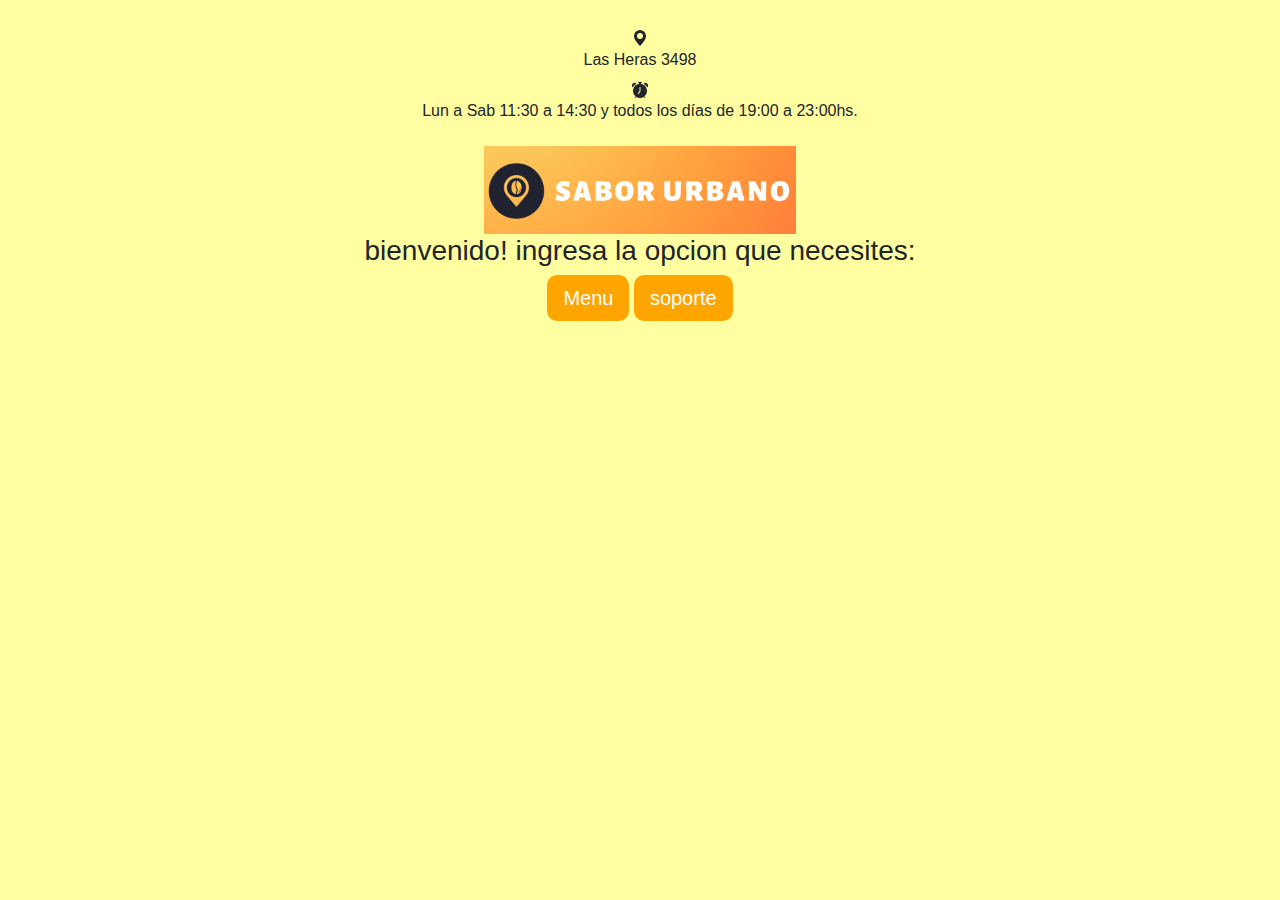
<file: index.html>
<!DOCTYPE html>
<html lang="en">
<head>
    <meta charset="UTF-8">
    <meta http-equiv="X-UA-Compatible" content="IE=edge">
    <meta name="viewport" content="width=device-width, initial-scale=1.0">
    <title>Document</title>
    <link rel="stylesheet" href="./css/bootstrap.css">
    <link rel="stylesheet" href="./css/bootstrap4-daydream.css">
    <link rel="stylesheet" href="estilos.css">
</head>
<body>
    <div class="center direccion"> <svg xmlns="http://www.w3.org/2000/svg" width="16" height="16" fill="currentColor" class="bi bi-geo-alt-fill" viewBox="0 0 16 16">
        <path d="M8 16s6-5.686 6-10A6 6 0 0 0 2 6c0 4.314 6 10 6 10zm0-7a3 3 0 1 1 0-6 3 3 0 0 1 0 6z"/>
      </svg>
      <h6>Las Heras 3498</h6>
      <svg xmlns="http://www.w3.org/2000/svg" width="16" height="16" fill="currentColor" class="bi bi-alarm-fill" viewBox="0 0 16 16">
        <path d="M6 .5a.5.5 0 0 1 .5-.5h3a.5.5 0 0 1 0 1H9v1.07a7.001 7.001 0 0 1 3.274 12.474l.601.602a.5.5 0 0 1-.707.708l-.746-.746A6.97 6.97 0 0 1 8 16a6.97 6.97 0 0 1-3.422-.892l-.746.746a.5.5 0 0 1-.707-.708l.602-.602A7.001 7.001 0 0 1 7 2.07V1h-.5A.5.5 0 0 1 6 .5zm2.5 5a.5.5 0 0 0-1 0v3.362l-1.429 2.38a.5.5 0 1 0 .858.515l1.5-2.5A.5.5 0 0 0 8.5 9V5.5zM.86 5.387A2.5 2.5 0 1 1 4.387 1.86 8.035 8.035 0 0 0 .86 5.387zM11.613 1.86a2.5 2.5 0 1 1 3.527 3.527 8.035 8.035 0 0 0-3.527-3.527z"/>
      </svg>
      <h6>Lun a Sab 11:30 a 14:30 y todos los días de 19:00 a 23:00hs.</h6>
    </div>
    <div class="center">
        <img src="./image/imagen 4.png" alt="" class="imagen">
        <h3>bienvenido! ingresa la opcion que necesites:</h3>
       <a href="menu.html"><button type="button" class="btn btn-secondary btn-lg">Menu</button></a>
        <a href="soporte.html"><button type="button" class="btn btn-secondary btn-lg">soporte</button></a>
    </div>
  
</body>
</html>
</file>
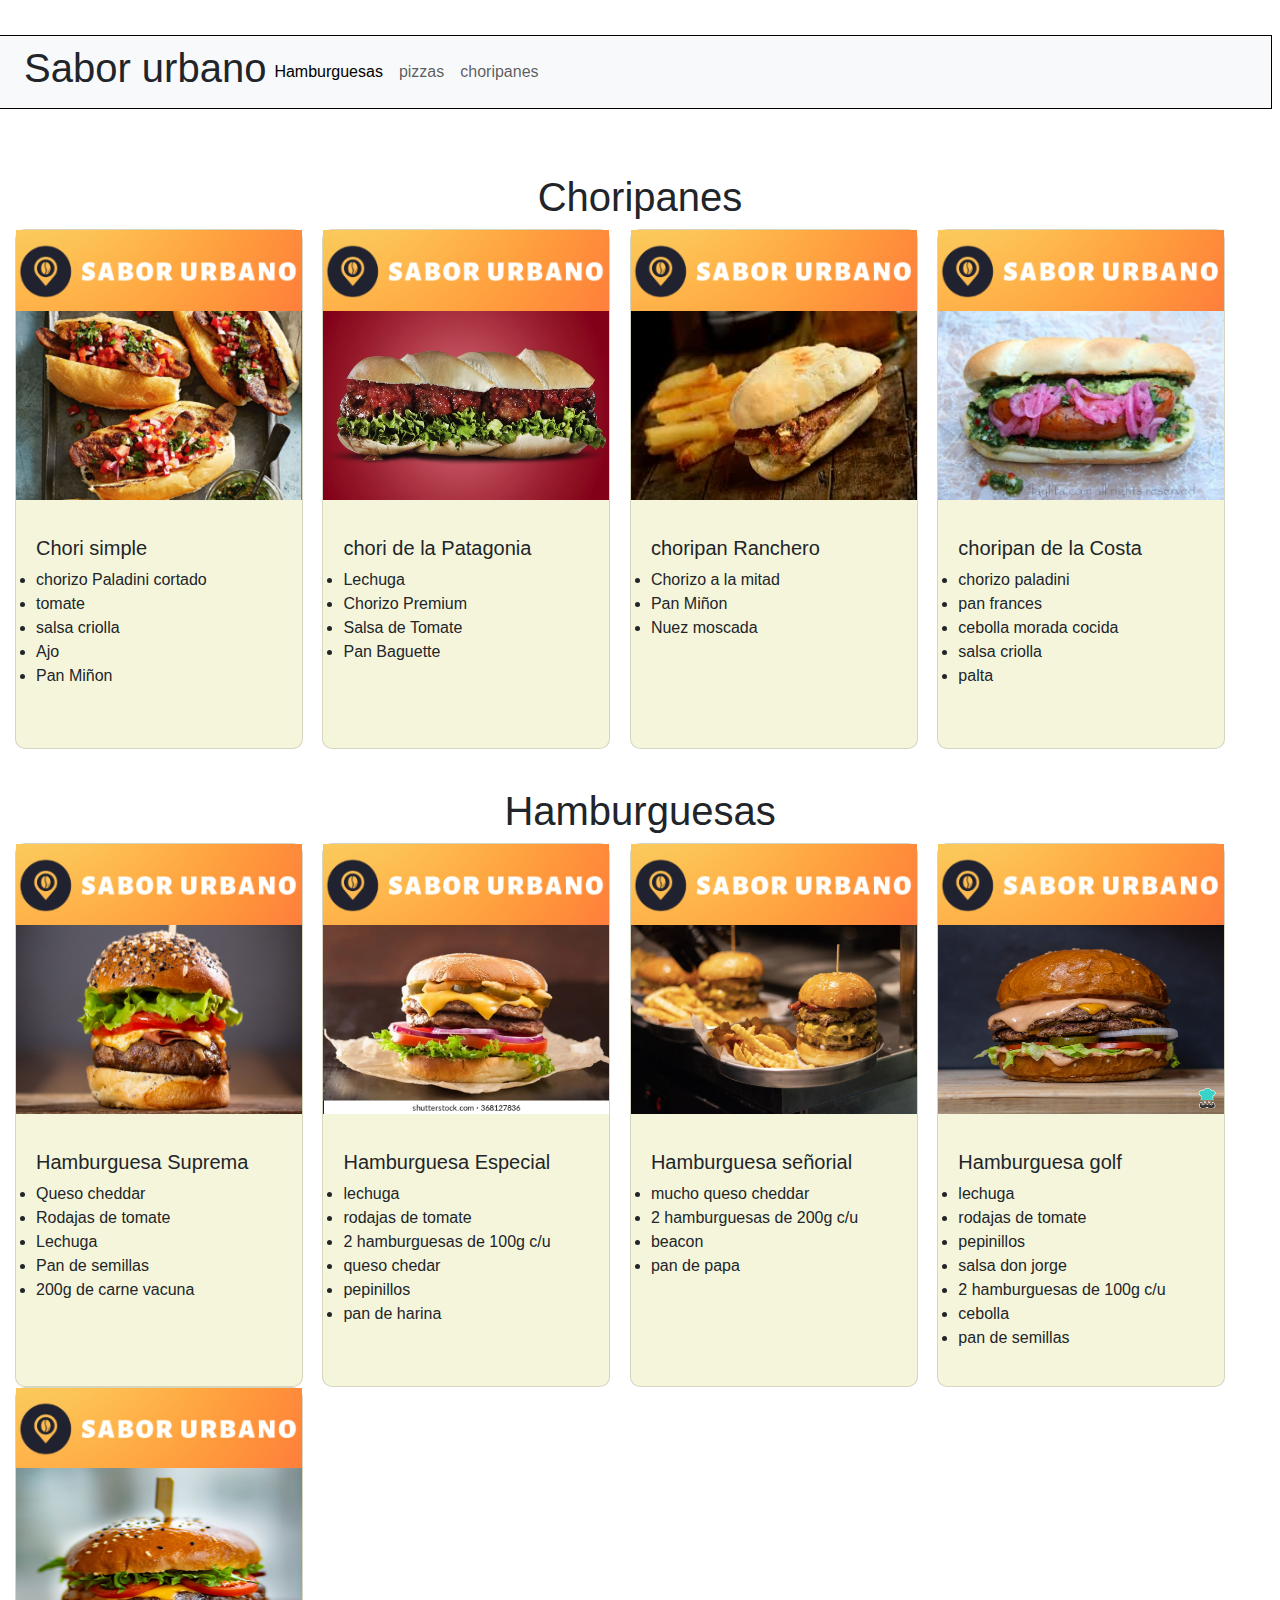
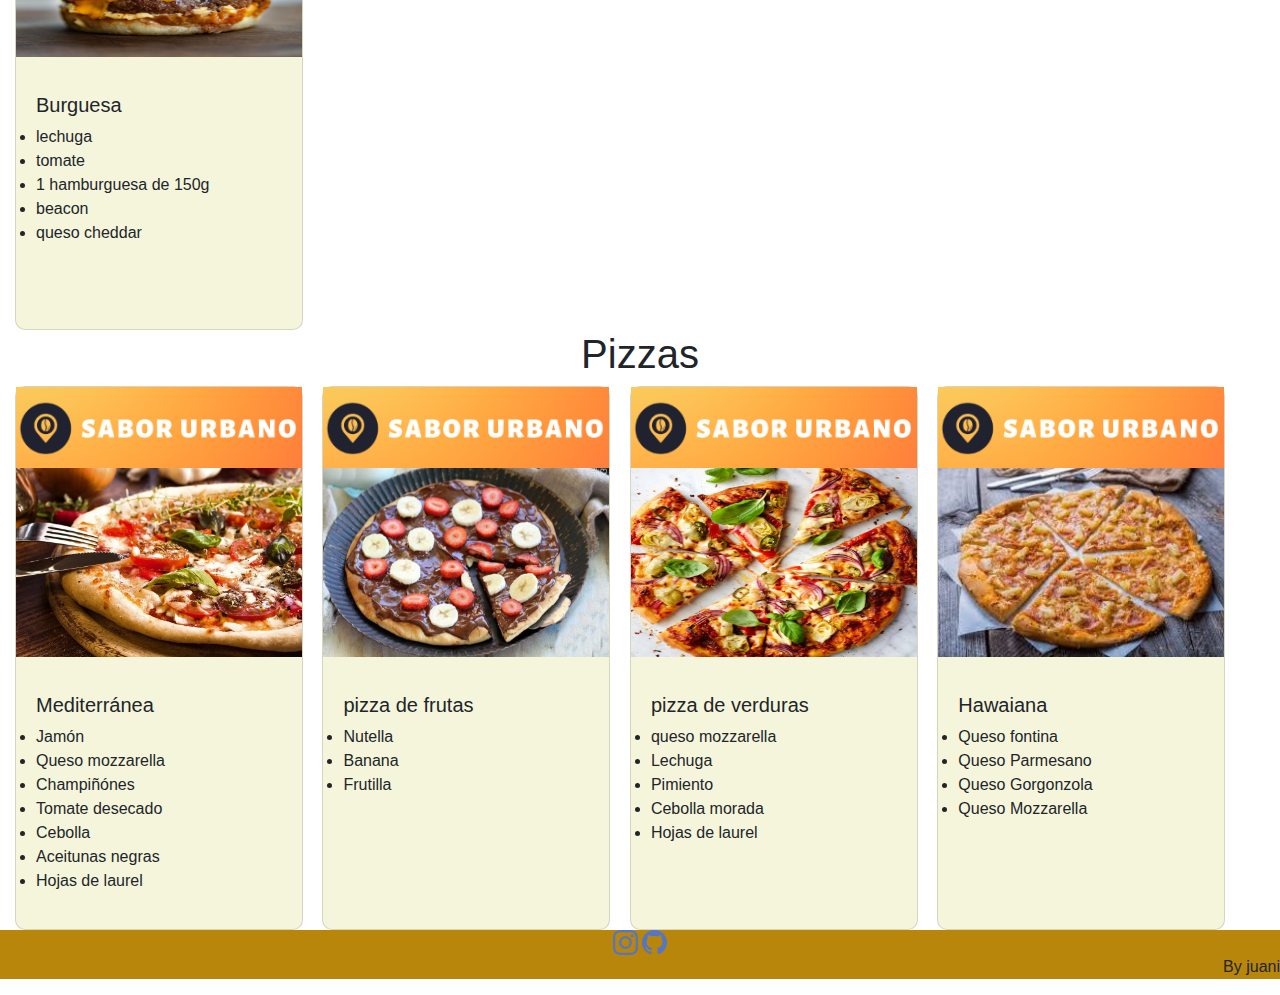
<file: menu.html>
<!DOCTYPE html>
<html lang="en">
<head>
    <meta charset="UTF-8">
    <meta http-equiv="X-UA-Compatible" content="IE=edge">
    <meta name="viewport" content="width=device-width, initial-scale=1.0">
    <title>Document</title>
    <link rel="preconnect" href="https://fonts.googleapis.com">
<link rel="preconnect" href="https://fonts.gstatic.com" crossorigin>
<link href="https://fonts.googleapis.com/css2?family=Fjalla+One&family=Noto+Sans+Syriac+Eastern&display=swap" rel="stylesheet">
  <link rel="stylesheet" href="./css/bootstrap.css">
    <link rel="stylesheet" href="./css/bootstrap4-daydream.css">
    <link rel="stylesheet" href="style.css">
</head>
<body>
    <nav class="navbar navbar-expand-lg bg-light" id="nave">
        <div class="container-fluid">
          <h1 class="nombre">Sabor urbano</h1>
          <div class="collapse navbar-collapse" id="navbarSupportedContent">
            <ul class="navbar-nav me-auto mb-2 mb-lg-0">
            <li class="nav-item">
                <a class="nav-link active" aria-current="page" href="#hamburguesas">Hamburguesas</a>
              </li>
            <li class="nav-item">
                <a class="nav-link" href="#pizas">pizzas</a>
              </li>
              <li class="nav-item">
                <a class="nav-link" href="#choripanes">choripanes</a>
              </li>
            
          </div>
    </nav>
    <div id="choripanes">
      <h1 class="center">Choripanes</h1>
        <div class="card" style="width: 18rem;">
        <img src="./image/imagen 4.png" id="logo" class="card-img-top" alt="...">
        <img src="./image/chori1.png"class="card-img-top piza"  alt="">
        <div class="card-body">
          <p class="card-text">
            <h5>Chori simple</h5>
            <li>chorizo Paladini cortado</li>
            <li>tomate</li>
            <li>salsa criolla</li>
            <li>Ajo</li>
            <li>Pan Miñon</li>
            <li class="no"></li>
        </p>
        </div>
        </div>
        <div class="card" style="width: 18rem;">
        <img src="./image/imagen 4.png" class="card-img-top" alt="...">
        <img src="./image/chori2.png" class="card-img-top piza"  alt="">
        <div class="card-body">
          <p class="card-text">
          <h5>chori de la Patagonia</h5>
          <li>Lechuga</li>
          <li>Chorizo Premium</li>
          <li>Salsa de Tomate</li>
          <li>Pan Baguette</li>
          <li class="no"></li>
          <li class="no"></li>
        </p>
        </div>
      </div>
      <div class="card" style="width: 18rem;">
        <img src="./image/imagen 4.png" class="card-img-top" alt="...">
        <img src="./image/chori3.png" class="card-img-top piza" alt="">
        <div class="card-body">
          <p class="card-text">
            <h5>choripan Ranchero</h5>
            <li>Chorizo a la mitad</li>
            <li>Pan Miñon</li>
            <li>Nuez moscada</li>
            <li class="no"></li>
            <li class="no"></li>
            <li class="no"></li>
        </p>
        </div>
      </div>
      <div class="card" style="width: 18rem;">
        <img src="./image/imagen 4.png" class="card-img-top" alt="...">
        <img src="./image/chori4.png" class="card-img-top piza" alt="">
        <div class="card-body">
          <p class="card-text">
            <h5>choripan de la Costa</h5>
            <li>chorizo paladini</li>
<li>pan frances</li>
<li>cebolla morada cocida</li>
<li>salsa criolla</li>
<li>palta</li>
<li class="no"></li>
        </p>
        </div>
      </div>
    </div>
  </div>
  <div id="hamburguesas">
    <h1 class="center">Hamburguesas</h1>
    <div class="card" style="width: 18rem;">
      <img src="./image/imagen 4.png" class="card-img-top" alt="...">
      <img src="./image/hamburguesa1.png" class="card-img-top piza" alt="">
      <div class="card-body">
        <p class="card-text">
          <h5>Hamburguesa Suprema </h5>
        <li>Queso cheddar</li>
        <li>Rodajas de tomate</li>
        <li>Lechuga</li>
        <li>Pan de semillas</li>
        <li>200g de carne vacuna</li>
        <li class="no"></li>
        <li class="no"></li>
        
      </p>
      </div>
    </div>
    <div class="card" style="width: 18rem;">
      <img src="./image/imagen 4.png" class="card-img-top" alt="...">
      <img src="./image/hamburguesa2.png" class="card-img-top piza" alt="">
      <div class="card-body">
        <p class="card-text">
          <h5>Hamburguesa Especial </h5>
          <li>lechuga</li>
          <li>rodajas de tomate</li>
          <li>2 hamburguesas de 100g c/u</li>
          <li>queso chedar</li> 
          <li>pepinillos</li>
          <li>pan de harina</li>
          <li class="no"></li>
         
      </p>
      </div>
    </div>
    <div class="card" style="width: 18rem;">
      <img src="./image/imagen 4.png" class="card-img-top" alt="...">
      <img src="./image/hamburguesa3.png" class="card-img-top piza" alt="">
      <div class="card-body">
        <p class="card-text">
          <h5>Hamburguesa señorial</h5>
        <li>mucho queso cheddar</li>
        <li>2 hamburguesas de 200g c/u</li>
        <li>beacon</li>
        <li>pan de papa</li>
        <li class="no"></li>
        <li class="no"></li>
        <li class="no"></li>
      </p>
      </div>
    </div>
    <div class="card" style="width: 18rem;">
      <img src="./image/imagen 4.png" class="card-img-top" alt="...">
      <img src="./image/hamburguesa4.png" class="card-img-top piza" alt="">
      <div class="card-body">
        <p class="card-text">
          <h5>Hamburguesa golf</h5>
          <li>lechuga</li>
          <li> rodajas de tomate</li>
          <li>pepinillos</li>
          <li>salsa don jorge</li>
          <li>2 hamburguesas de 100g c/u</li>
          <li>cebolla</li>
          <li>pan de semillas</li>
      </p>
      </div>
    </div>
    <div class="card" style="width: 18rem;">
      <img src="./image/imagen 4.png" class="card-img-top" alt="...">
      <img src="./image/hamburguesa5.png" class="card-img-top piza" alt="">
      <div class="card-body">
        <p class="card-text">
          <h5>Burguesa</h5>
          <li>lechuga</li>
    <li>tomate</li>
    <li>1 hamburguesa de 150g</li>
    <li>beacon</li>
    <li>queso cheddar</li>
    <li class="no"></li>
    <li class="no"></li>
      </p>
      </div>
    </div>
  </div>
  <div id="pizas">
    <h1 class="center">Pizzas</h1>
    <div class="card" style="width: 18rem;">
      <img src="./image/imagen 4.png" class="card-img-top" alt="...">
      <img src="./image/piza1.png" class="card-img-top piza" alt="">
      <div class="card-body">
        <p class="card-text">
          <h5>Mediterránea</h5>
          <li>Jamón</li>
          <li>Queso mozzarella</li>
          <li>Champiñónes</li>
          <li>Tomate desecado</li>
          <li>Cebolla</li>
          <li>Aceitunas negras</li>
          <li>Hojas de laurel</li>
      </p>
      </div>
    </div>
    <div class="card" style="width: 18rem;">
      <img src="./image/imagen 4.png" class="card-img-top" alt="...">
      <img src="./image/piza2.png"class="card-img-top piza" alt="">
      <div class="card-body">
        <p class="card-text">
          <h5>pizza de frutas</h5>
          <li>Nutella</li>
          <li>Banana</li>
         <li>Frutilla</li>
         <li class="no"></li>
         <li class="no"></li>
         <li class="no"></li>
         <li class="no"></li>
      </p>
      </div>
    </div>
    <div class="card" style="width: 18rem;">
      <img src="./image/imagen 4.png" class="card-img-top"  alt="...">
      <img src="./image/piza3.png"class="card-img-top piza"alt="">
      <div class="card-body">
        <p class="card-text">
          <h5>pizza de verduras</h5>
          <li> queso mozzarella</li>
<li>Lechuga</li>
<li>Pimiento</li>
<li>Cebolla morada</li>
<li>Hojas de laurel</li>
<li class="no"></li>
<li class="no"></li>
      </p>
      </div>
    </div>
    <div class="card" style="width: 18rem;">
      <img src="./image/imagen 4.png" class="card-img-top" alt="...">
      <img src="./image/piza4.png" class="card-img-top piza" alt="">
      <div class="card-body">
        <p class="card-text">
          <h5>Hawaiana</h5>
          <li>Queso fontina</li>
<li>Queso Parmesano</li>
<li>Queso Gorgonzola</li>
<li>Queso Mozzarella</li>
<li class="no"></li>
<li class="no"></li>
<li class="no"></li>
      </p>
      </div>
    </div>
  </div>
  <footer id="footer">
   <a href="https://www.instagram.com/juanlombardo_/" target="_blank" class="ig"><svg xmlns="http://www.w3.org/2000/svg" width="25" height="25" fill="currentColor" class="bi bi-instagram" viewBox="0 0 16 16">
    <path d="M8 0C5.829 0 5.556.01 4.703.048 3.85.088 3.269.222 2.76.42a3.917 3.917 0 0 0-1.417.923A3.927 3.927 0 0 0 .42 2.76C.222 3.268.087 3.85.048 4.7.01 5.555 0 5.827 0 8.001c0 2.172.01 2.444.048 3.297.04.852.174 1.433.372 1.942.205.526.478.972.923 1.417.444.445.89.719 1.416.923.51.198 1.09.333 1.942.372C5.555 15.99 5.827 16 8 16s2.444-.01 3.298-.048c.851-.04 1.434-.174 1.943-.372a3.916 3.916 0 0 0 1.416-.923c.445-.445.718-.891.923-1.417.197-.509.332-1.09.372-1.942C15.99 10.445 16 10.173 16 8s-.01-2.445-.048-3.299c-.04-.851-.175-1.433-.372-1.941a3.926 3.926 0 0 0-.923-1.417A3.911 3.911 0 0 0 13.24.42c-.51-.198-1.092-.333-1.943-.372C10.443.01 10.172 0 7.998 0h.003zm-.717 1.442h.718c2.136 0 2.389.007 3.232.046.78.035 1.204.166 1.486.275.373.145.64.319.92.599.28.28.453.546.598.92.11.281.24.705.275 1.485.039.843.047 1.096.047 3.231s-.008 2.389-.047 3.232c-.035.78-.166 1.203-.275 1.485a2.47 2.47 0 0 1-.599.919c-.28.28-.546.453-.92.598-.28.11-.704.24-1.485.276-.843.038-1.096.047-3.232.047s-2.39-.009-3.233-.047c-.78-.036-1.203-.166-1.485-.276a2.478 2.478 0 0 1-.92-.598 2.48 2.48 0 0 1-.6-.92c-.109-.281-.24-.705-.275-1.485-.038-.843-.046-1.096-.046-3.233 0-2.136.008-2.388.046-3.231.036-.78.166-1.204.276-1.486.145-.373.319-.64.599-.92.28-.28.546-.453.92-.598.282-.11.705-.24 1.485-.276.738-.034 1.024-.044 2.515-.045v.002zm4.988 1.328a.96.96 0 1 0 0 1.92.96.96 0 0 0 0-1.92zm-4.27 1.122a4.109 4.109 0 1 0 0 8.217 4.109 4.109 0 0 0 0-8.217zm0 1.441a2.667 2.667 0 1 1 0 5.334 2.667 2.667 0 0 1 0-5.334z"/>
  </svg></a>
  <a href="https://github.com/juani06" target="_blank"><svg xmlns="http://www.w3.org/2000/svg" width="25" height="25" fill="currentColor" class="bi bi-github" viewBox="0 0 16 16">
    <path d="M8 0C3.58 0 0 3.58 0 8c0 3.54 2.29 6.53 5.47 7.59.4.07.55-.17.55-.38 0-.19-.01-.82-.01-1.49-2.01.37-2.53-.49-2.69-.94-.09-.23-.48-.94-.82-1.13-.28-.15-.68-.52-.01-.53.63-.01 1.08.58 1.23.82.72 1.21 1.87.87 2.33.66.07-.52.28-.87.51-1.07-1.78-.2-3.64-.89-3.64-3.95 0-.87.31-1.59.82-2.15-.08-.2-.36-1.02.08-2.12 0 0 .67-.21 2.2.82.64-.18 1.32-.27 2-.27.68 0 1.36.09 2 .27 1.53-1.04 2.2-.82 2.2-.82.44 1.1.16 1.92.08 2.12.51.56.82 1.27.82 2.15 0 3.07-1.87 3.75-3.65 3.95.29.25.54.73.54 1.48 0 1.07-.01 1.93-.01 2.2 0 .21.15.46.55.38A8.012 8.012 0 0 0 16 8c0-4.42-3.58-8-8-8z"/>
  </svg></a>
  <p class="texto">By juani</p>
</footer>
</body>
</html>
</file>
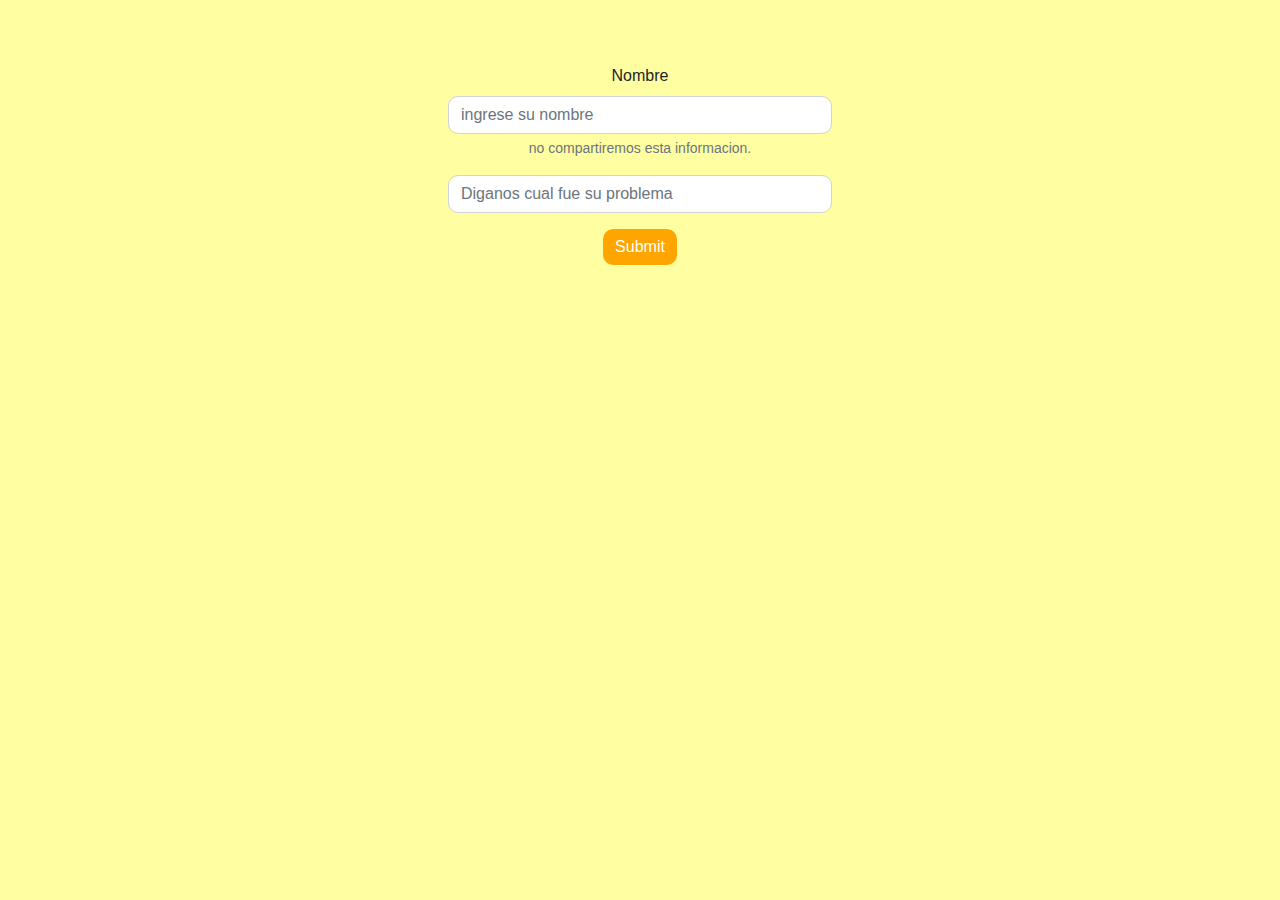
<file: soporte.html>
<!DOCTYPE html>
<html lang="en">
<head>
    <meta charset="UTF-8">
    <meta http-equiv="X-UA-Compatible" content="IE=edge">
    <meta name="viewport" content="width=device-width, initial-scale=1.0">
    <title>Document</title>
    <link rel="stylesheet" href="./css/bootstrap.css">
    <link rel="stylesheet" href="./css/bootstrap4-daydream.css">
    <link rel="stylesheet" href="estilos.css">
</head>
<body>
   <div class="form">
    <form>
    <div class="form-group">
      <label for="exampleInputEmail1">Nombre</label>
      <input type="text" class="form-control" placeholder="ingrese su nombre">
      <small id="emailHelp" class="form-text text-muted">no compartiremos esta informacion.</small>
    </div>
    <div class="form-group">
      <input type="text" class="form-control" id="exampleInputPassword1" placeholder="Diganos cual fue su problema">
    </div>
    <button type="submit" class="btn btn-primary">Submit</button>
  </form>
</div> 
</body>
</html>
</file>
<file: estilos.css>
body{
    background-color: rgb(255, 255, 161);
}
.center{
    text-align: center;
    margin-top: 2%;
}
.btn{
    background-color:orange;
    border: transparent;
}
.btn:hover{
    background-color: yellow;
}
.form{
    text-align: center;
    margin-left: 35%;
    margin-right: 35%;
    margin-top: 5%;
}
</file>
<file: style.css>
#nave{
margin-bottom:5%;
border: 1px solid black;

}
body{background-image:url(https://i.pinimg.com/originals/60/70/89/6070896c5969d9b6d56737376062099a.jpg);
    background-size: cover;
    background-position: center;
    background-repeat: no-repeat;}
.bg-light{
    background-color: rgba(rgba(255, 255, 255, 0.212), rgba(255, 255, 255, 0.212), rgba(255, 255, 255, 255, 0.212),)!important;
}
.card{
    display:inline-block;
    margin-left: 15px;
    background-color: beige;
}
.card:hover{
    background-color: yellow;
}
/* .choripanes{
    border: 1px black solid;
} */

.center{
    text-align: center;
}
#hamburguesas{
    margin-top: 3%;
}
.no{
    color: transparent;
}
header{
    position: fixed;
    margin-top: -10px;
    background-color: gray;
    margin-left: -8PX;
    padding: 1px;
    margin-top: -41PX;
    padding-left: 15px;
    color: white;
    width: 100%;}
    
    
nav{
    background: #324546; 
    margin-left: -8px;
    padding-left: 15px;
    padding-top: 5px;
    padding-bottom: 5px;
    border-top-color: white;
    border-top-width: 3px;
    border-top-style: solid;
    position: fixed;
    margin-top: 35px;
    width: 100%;
    }

.card-img-top{
    border-top-left-radius: 0%;
    border-top-right-radius: 0%;
    
}
.piza{
    height: 5cm;
}
#footer{
    background-color: darkgoldenrod;
    text-align: center;
}
.texto{
    text-align: end;
}
</file>
